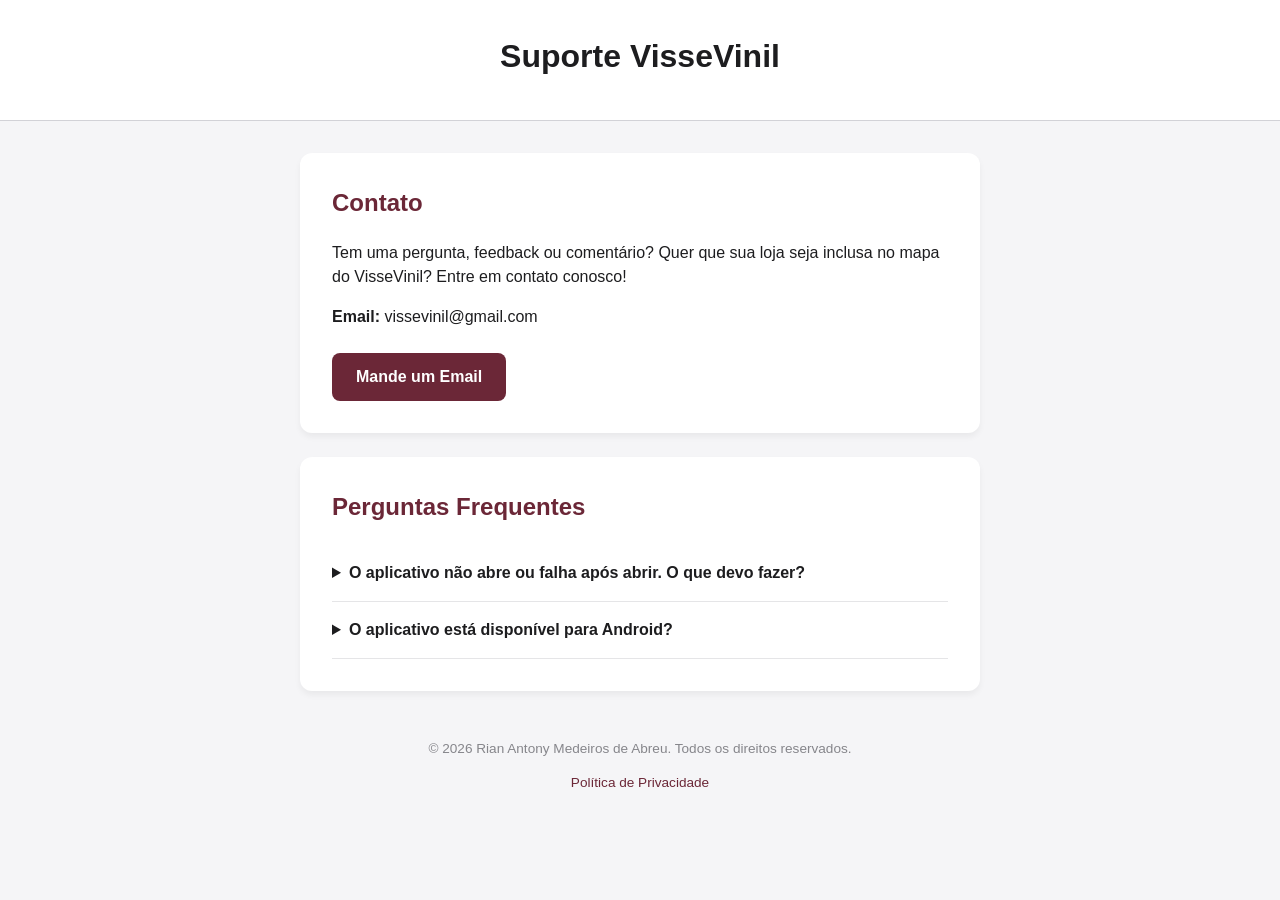
<file: docs/index.html>
<!DOCTYPE html>
<html lang="en">
<head>
    <meta charset="UTF-8">
    <meta name="viewport" content="width=device-width, initial-scale=1.0">
    <title>App Support & Help Center</title>
    
    <link rel="stylesheet" href="Support/style.css">
</head>
<body>
    <header>
        <h1>Suporte VisseVinil</h1>
    </header>

    <div class="container">
        
        <div class="card">
            <h2>Contato</h2>
            <p>Tem uma pergunta, feedback ou comentário? Quer que sua loja seja inclusa no mapa do VisseVinil? Entre em contato conosco!</p>
            <p><strong>Email:</strong> vissevinil@gmail.com</p>
            <a href="mailto:vissevinil@gmail.com" class="contact-btn">Mande um Email</a>
        </div>

        <!-- SECTION 2: FREQUENTLY ASKED QUESTIONS (Saves you support time) -->
        <div class="card">
            <h2>Perguntas Frequentes</h2>

            <details>
                <summary>O aplicativo não abre ou falha após abrir. O que devo fazer?</summary>
                <p>Se você não tiver uma coleção salva, tente apagar o aplicativo e instalá-lo novamente. Caso tenha uma coleção salva ou o problem persistir, entre em contato explicando o seu aparelho, versão IOS e conte se atualizou o aplicativo recentemente</p>
            </details>

            <details>
                <summary>O aplicativo está disponível para Android?</summary>
                <p>Não. VisseVinil atualmente está disponível apenas para dispositivos IOS.</p>
            </details>
        </div>

    </div>

    <!-- SECTION 3: LEGAL LINKS (Keeps Apple Reviewers Happy) -->
    <footer>
        <p>&copy; 2026 Rian Antony Medeiros de Abreu. Todos os direitos reservados.</p>
        <p>
            <!-- Tip: Having your Privacy Policy link here makes setting up App Store Connect much faster privacy.html -->
            <a target="_blank" href="Support/Politica_de_Privacidade_VisseVinil.pdf">Política de Privacidade</a>
            <!--a href="terms.html">Terms of Service</a-->
        </p>
    </footer>

</body>
</html>
</file>
<file: docs/Support/style.css>
:root {
    --primary-color: #6b2737; /* Apple-style blue */
    --text-color: #1d1d1f;
    --bg-color: #f5f5f7;
    --card-bg: #ffffff;
}
body {
    font-family: -apple-system, BlinkMacSystemFont, "Segoe UI", Roboto, Helvetica, Arial, sans-serif;
    color: var(--text-color);
    background-color: var(--bg-color);
    line-height: 1.5;
    margin: 0;
    padding: 0;
}
header {
    background-color: var(--card-bg);
    padding: 2rem 1rem;
    text-align: center;
    border-bottom: 1px solid #d2d2d7;
}
h1 { margin: 0 0 0.5rem 0; font-size: 2rem; }
.container {
    max-width: 680px;
    margin: 2rem auto;
    padding: 0 1rem;
}
.card {
    background: var(--card-bg);
    border-radius: 12px;
    padding: 2rem;
    margin-bottom: 1.5rem;
    box-shadow: 0 4px 6px rgba(0,0,0,0.05);
}
h2 { margin-top: 0; color: var(--primary-color); }
.contact-btn {
    display: inline-block;
    background-color: var(--primary-color);
    color: white;
    text-decoration: none;
    padding: 0.75rem 1.5rem;
    border-radius: 8px;
    font-weight: 600;
    margin-top: 0.5rem;
}
.contact-btn:hover { background-color: #5b1727; }
details {
    border-bottom: 1px solid #e5e5e7;
    padding: 1rem 0;
    cursor: pointer;
}
details summary { font-weight: 600; }
details p { margin: 0.5rem 0 0 0; color: #515154; }
footer {
    text-align: center;
    margin-top: 3rem;
    padding-bottom: 2rem;
    font-size: 0.85rem;
    color: #86868b;
}
footer a { color: var(--primary-color); text-decoration: none; margin: 0 10px; }
</file>
<file: VisseVinil/Documentation/Support/style.css>
:root {
    --primary-color: #6b2737; /* Apple-style blue */
    --text-color: #1d1d1f;
    --bg-color: #f5f5f7;
    --card-bg: #ffffff;
}
body {
    font-family: -apple-system, BlinkMacSystemFont, "Segoe UI", Roboto, Helvetica, Arial, sans-serif;
    color: var(--text-color);
    background-color: var(--bg-color);
    line-height: 1.5;
    margin: 0;
    padding: 0;
}
header {
    background-color: var(--card-bg);
    padding: 2rem 1rem;
    text-align: center;
    border-bottom: 1px solid #d2d2d7;
}
h1 { margin: 0 0 0.5rem 0; font-size: 2rem; }
.container {
    max-width: 680px;
    margin: 2rem auto;
    padding: 0 1rem;
}
.card {
    background: var(--card-bg);
    border-radius: 12px;
    padding: 2rem;
    margin-bottom: 1.5rem;
    box-shadow: 0 4px 6px rgba(0,0,0,0.05);
}
h2 { margin-top: 0; color: var(--primary-color); }
.contact-btn {
    display: inline-block;
    background-color: var(--primary-color);
    color: white;
    text-decoration: none;
    padding: 0.75rem 1.5rem;
    border-radius: 8px;
    font-weight: 600;
    margin-top: 0.5rem;
}
.contact-btn:hover { background-color: #5b1727; }
details {
    border-bottom: 1px solid #e5e5e7;
    padding: 1rem 0;
    cursor: pointer;
}
details summary { font-weight: 600; }
details p { margin: 0.5rem 0 0 0; color: #515154; }
footer {
    text-align: center;
    margin-top: 3rem;
    padding-bottom: 2rem;
    font-size: 0.85rem;
    color: #86868b;
}
footer a { color: var(--primary-color); text-decoration: none; margin: 0 10px; }
</file>
